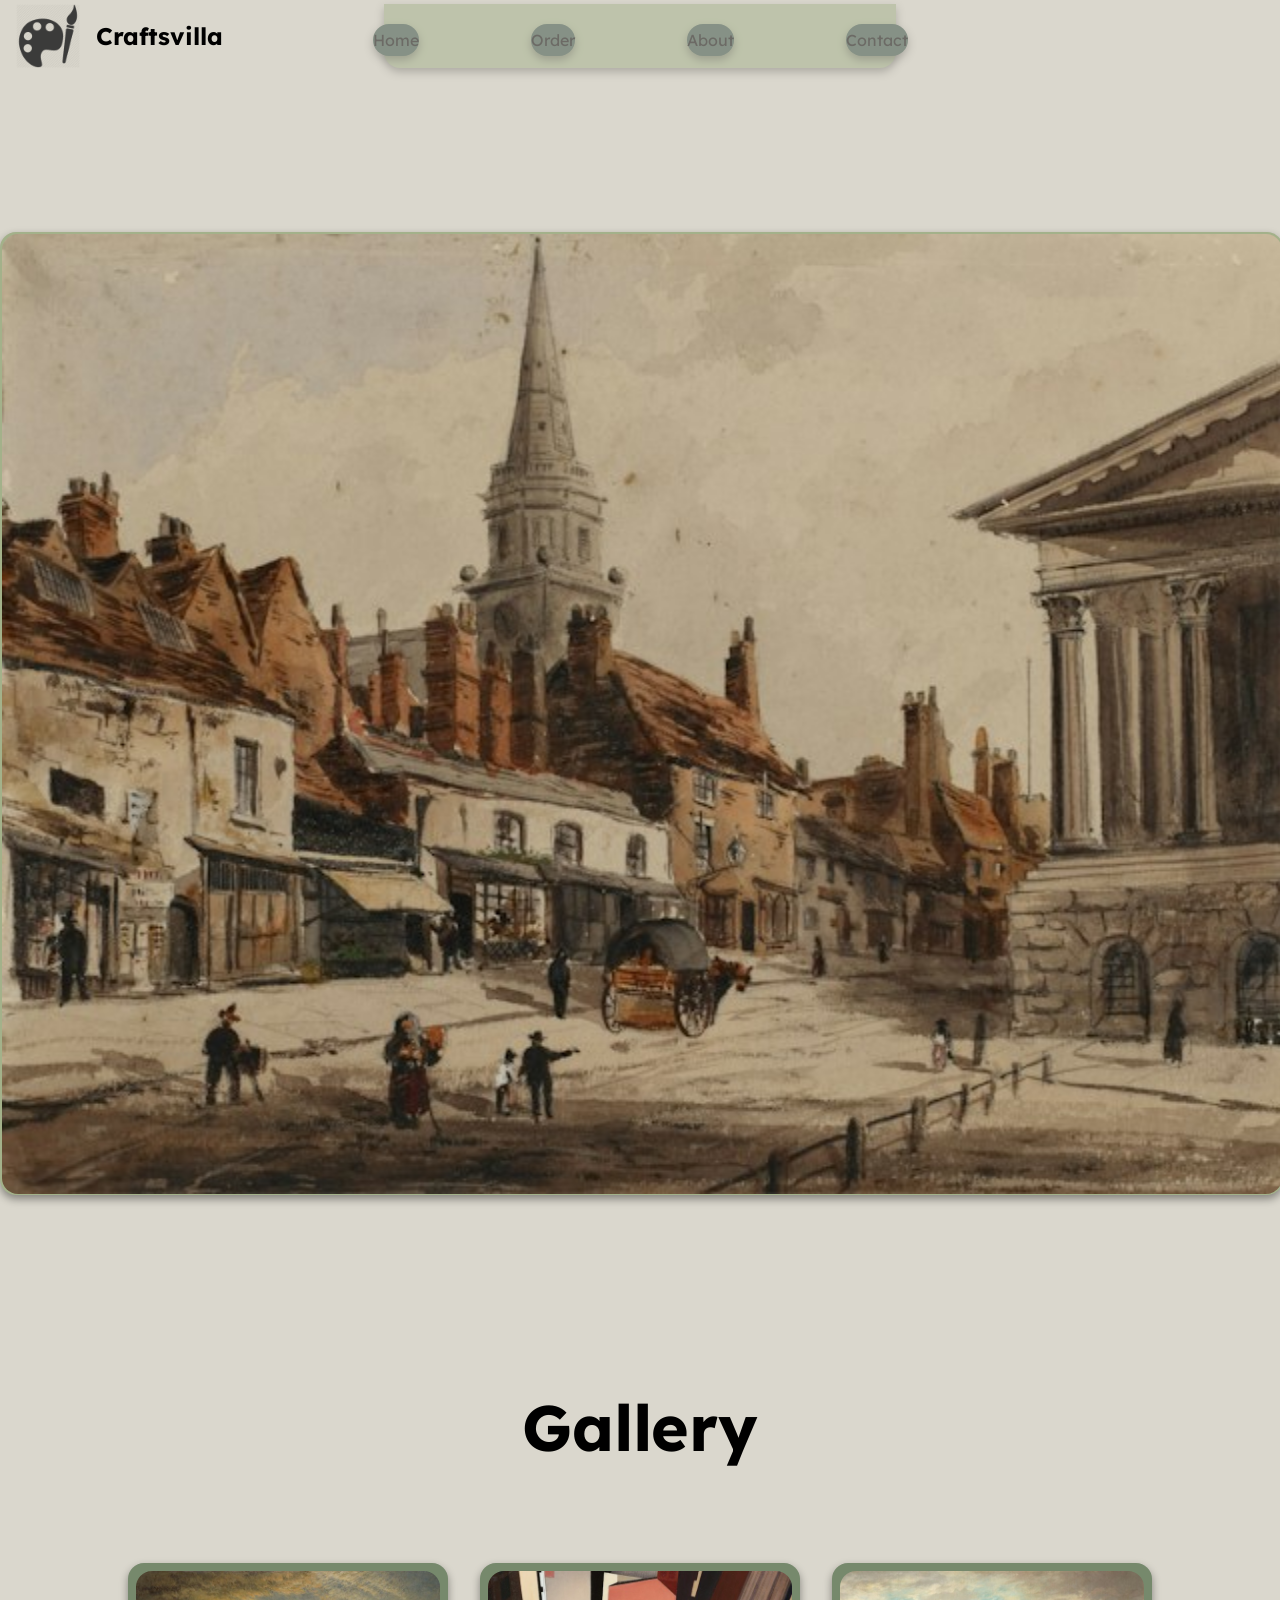
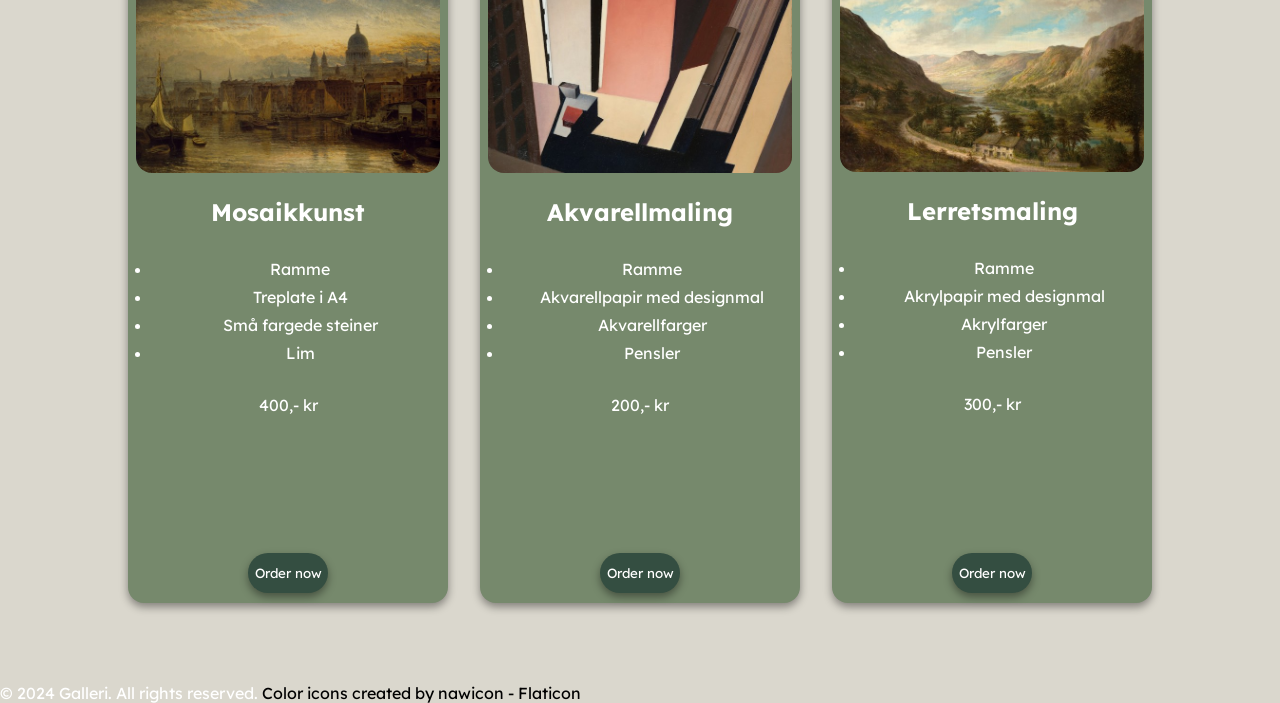
<file: index.html>
<!doctype html>
<html lang="en">
  <head>
    <meta charset="UTF-8" />
    <meta name="viewport" content="width=device-width, initial-scale=1.0" />
    <link rel="stylesheet" href="fonts.css" />
    <link rel="stylesheet" href="style.css" />
    <link rel="icon" href="assets/Icon.png" type="image/png" />
    <title>Galleri</title>
  </head>
  <body>
    <div class="header">
      <img class="logo" src="assets/Logo.png" alt="Galleri Logo" />
      <h1 class="header-title">Craftsvilla</h1>
      <div class="header-styling">
        <div class="home-button">
          <a class="home-button-css" href="index.html">Home</a>
        </div>
        <div class="order-button">
          <a class="order-button-css" href="order.html">Order</a>
        </div>
        <div class="about-button">
          <a class="about-button-css" href="about.html">About</a>
        </div>
        <div class="contact-button">
          <a class="contact-button-css" href="contact.html">Contact</a>
        </div>
      </div>
    </div>

    <section class="hero-section">
      <div class="hero">
        <img
          class="hero-image"
          src="assets/Hero.jpg"
          alt="Painting of a town"
        />
      </div>
    </section>

    <section class="gallery-section">
      <h2 class="gallery-title">Gallery</h2>
      <div class="gallery">
        <div class="gallery-item">
          <img
            class="gallery-image"
            src="assets/City.jpg"
            alt="Painting of a City"
          />
          <h3>Mosaikkunst</h3>
          <ul>
            <li>Ramme</li>
            <li>Treplate i A4</li>
            <li>Små fargede steiner</li>
            <li>Lim</li>
          </ul>
          <p>400,- kr</p>
          <button type="button" class="order-gallery-button" id="open-order">
            Order now
          </button>
        </div>
        <div class="gallery-item">
          <img
            class="gallery-image"
            src="assets/City-Abstract.jpg"
            alt="Painting of a City"
          />
          <h3>Akvarellmaling</h3>
         <ul>
            <li>Ramme</li>
            <li>Akvarellpapir med designmal</li>
            <li>Akvarellfarger</li>
            <li>Pensler</li>
          </ul>
          <p>200,- kr</p>
          <button type="button" class="order-gallery-button">
            Order now
          </button>
        </div>
        <div class="gallery-item">
          <img
            class="gallery-image"
            src="assets/River.jpg"
            alt="Painting of a City"
          />
          <h3>Lerretsmaling</h3>
          <ul>
            <li>Ramme</li>
            <li>Akrylpapir med designmal</li>
            <li>Akrylfarger</li>
            <li>Pensler</li>
          </ul>
          <p>300,- kr</p>
          <button type="button" class="order-gallery-button">
            Order now
          </button>
        </div>
      </div>
    </section>
    <footer>
      <p>
        © 2024 Galleri. All rights reserved.
        <a
          class="icon-link"
          href="https://www.flaticon.com/free-icons/color"
          title="color icons"
          >Color icons created by nawicon - Flaticon</a
        >
      </p>
    </footer>

    <dialog id="order-dialog">
      <form id="order-form" method="dialog">

        <label for="name">Name:</label>
        <input type="text" id="name" name="name" required />

        <label for="email">Email:</label>
        <input type="email" id="email" name="email" required />

        <label for="workshop">Select Painting:</label>
        <select id="workshop" name="workshop" required>
            <option value="Mosaikkunst">Mosaikkunst</option>
            <option value="Akvarellmaling">Akvarellmaling</option>
            <option value="Lerretsmaling">Lerretsmaling</option>
        </select>

        <button type="button" id="close-order">Close</button>
        <button type="submit">Submit Order</button>
      </form>
    </dialog>
    <script>


  const dialog = document.querySelector("#order-dialog");

  document.querySelectorAll(".order-gallery-button").forEach((button) => {
    button.addEventListener("click", () => {
    dialog.showModal();
    });
  });

  document.querySelector("#close-order").addEventListener("click", () => {
    dialog.close();
  });

  document.querySelector("#order-form").addEventListener("submit", (event) => {
    event.preventDefault(); // Stops the page reloading; this doesn't send the order.
    alert("Thanks! Your order form is ready to be connected to a service.");
    dialog.close();
  });

  
</script>
  </body>
</html>
</file>
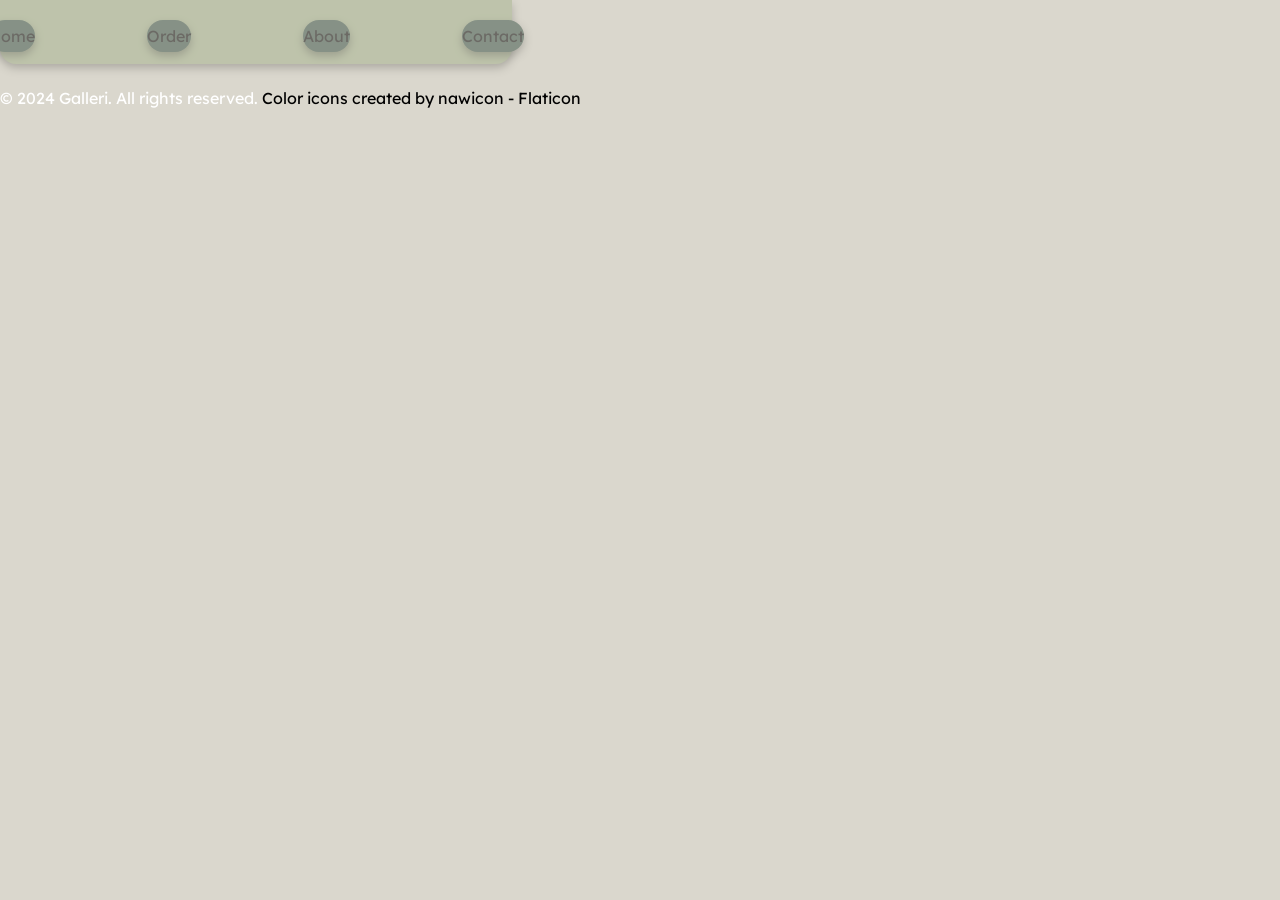
<file: about.html>
<!DOCTYPE html>
<html lang="en">
<head>
    <meta charset="UTF-8">
    <meta name="viewport" content="width=device-width, initial-scale=1.0">
    <link rel="stylesheet" href="fonts.css">
    <link rel="stylesheet" href="style.css">
    <link rel="icon" href="assets/Icon.png" type="image/png">
    <title>Galleri</title>
</head>
<body>

    <div class="header-styling">
        <div class="home-button">
            <a class="home-button-css" href="index.html">Home</a>
        </div>
        <div class="order-button">
            <a class="order-button-css" href="order.html">Order</a>
        </div>
        <div class="about-button">
            <a class="about-button-css" href="about.html">About</a>
        </div>
        <div class="contact-button">
            <a class="contact-button-css" href="contact.html">Contact</a>
        </div>
    </div>
    

    <footer>
        <p>© 2024 Galleri. All rights reserved. <a class="icon-link" href="https://www.flaticon.com/free-icons/color" title="color icons">Color icons created by nawicon - Flaticon</a></p>
    </footer>
</body>
</file>
<file: fonts.css>
@import url('https://fonts.googleapis.com/css2?family=Lexend+Deca:wght@100..900&display=swap');

.lexend-deca-p {
  font-family: "Lexend Deca", sans-serif;
  font-optical-sizing: auto;
  font-weight: 300;
  font-style: normal;
}

.lexend-deca-h {
  font-family: "Lexend Deca", sans-serif;
  font-optical-sizing: auto;
  font-weight: 700;
  font-style: normal;
}
</file>
<file: style.css>
:root {
  --bone: #dad7cd;
  --dark-green: #344e41;
  --forest-green: #475b42;
  --earthy-green: #76896c;
  --light-green: #a3b18a;
}

* {
  margin: 0;
  padding: 0;
  box-sizing: border-box;
}

body {
  background-color: var(--bone);
}

.icon-link {
  text-decoration: none;
  color: black;
}

.header {
  position: relative;
  width: 100%;
  min-height: 4.5rem;
  display: flex;
  align-items: center;
  justify-content: center;
  padding: 0 1rem;
}

.header-title {
  position: absolute;
  left: 6rem;
  font-family: "Lexend Deca", sans-serif;
  font-size: 1.5rem;
  margin: 0;
}

.logo {
  position: absolute;
  left: 1rem;
  width: 4rem;
  height: 4rem;
  object-fit: contain;
}

/* Header Styling */
.header-styling {
  width: 40vw;
  height: 4rem;
  display: flex;
  flex-direction: row;
  margin: 0;
  gap: 7rem;
  align-items: center;
  justify-content: center;
  background-color: var(--light-green);
  border-radius: 0 0 1rem 1rem;
  opacity: 0.5;
  box-shadow: 0 4px 8px rgba(0, 0, 0, 0.4);
}

/* Home Button Styling */
.home-button {
  background-color: var(--dark-green);
  display: flex;
  justify-content: center;
  align-items: center;
  height: 2rem;
  width: 5rem;
  border-radius: 4rem;
  margin-top: 0.5rem;
  box-shadow: 0 4px 8px rgba(0, 0, 0, 0.4);
}

.home-button-css {
  text-decoration: none;
  color: black;
  font-family: "Lexend Deca", sans-serif;
}

/* Order Button Styling */
.order-button {
  background-color: var(--dark-green);
  display: flex;
  justify-content: center;
  align-items: center;
  height: 2rem;
  width: 5rem;
  border-radius: 4rem;
  margin-top: 0.5rem;
  box-shadow: 0 4px 8px rgba(0, 0, 0, 0.4);
}

.order-button-css {
  text-decoration: none;
  color: black;
  font-family: "Lexend Deca", sans-serif;
}

/* About Button Styling */
.about-button {
  background-color: var(--dark-green);
  display: flex;
  justify-content: center;
  align-items: center;
  height: 2rem;
  width: 5rem;
  border-radius: 4rem;
  margin-top: 0.5rem;
  box-shadow: 0 4px 8px rgba(0, 0, 0, 0.4);
}

.about-button-css {
  text-decoration: none;
  color: black;
  font-family: "Lexend Deca", sans-serif;
}

/* Contact Button Styling */
.contact-button {
  background-color: var(--dark-green);
  display: flex;
  justify-content: center;
  align-items: center;
  height: 2rem;
  width: 5rem;
  border-radius: 4rem;
  margin-top: 0.5rem;
  box-shadow: 0 4px 8px rgba(0, 0, 0, 0.4);
}

.contact-button-css {
  text-decoration: none;
  color: black;
  font-family: "Lexend Deca", sans-serif;
}

/* Hero Section Styling */
.hero {
  background-color: var(--light-green);
  width: 80.2rem;
  height: 60.2rem;
  display: flex;
  justify-content: center;
  align-items: center;
  margin: 10rem auto 0;
  border-radius: 1rem;
  box-shadow: 0 4px 8px rgba(0, 0, 0, 0.4);
}

.hero-image {
  width: 80rem;
  height: 60rem;
  border-radius: 1rem;
}

/* Gallery section styling */
.gallery-section {
  margin: 5rem auto;
  width: 80%;
  text-align: center;
}

.gallery-title {
  font-family: "Lexend Deca", sans-serif;
  font-size: 4rem;
  margin-bottom: 6rem;
  margin-top: 12rem;
}

.gallery {
  display: flex;
  flex-wrap: wrap;
  justify-content: center;
  gap: 2rem;
}

/* Gallery card styling */
.gallery-item {
  flex: 1 1 18rem;
  max-width: 25rem;
  height: 40rem;
  display: flex;
  flex-direction: column;
  background-color: var(--earthy-green);
  border-radius: 1rem;
  box-shadow: 0 4px 8px rgba(0, 0, 0, 0.4);
}

.gallery-image {
  max-width: 96%;
  max-height: 96%;
  object-fit: contain;
  border-radius: 1rem;
  margin: 0.5rem;
}

/* styling for the h3 elements used in the gallery items */
h3 {
  font-family: "Lexend Deca", sans-serif;
  font-size: 1.5rem;
  margin-top: 1rem;
  color: white;
}

/* Syling for the p elements used in the gallery items */
p {
  font-family: "Lexend Deca", sans-serif;
  font-size: 1rem;
  margin-top: 1.5rem;
  color: white;
  margin-top: 1.5rem;
}

.order-button-gallery-box {
  height: 40px;
  width: 60%;
  display: flex;
  background-color: gray;
}

.order-gallery-button {
  font-family: "Lexend Deca", sans-serif;
  color: white;
  margin: auto auto 10px;
}

.order-gallery-button,
#close-order,
#order-form button {
  background-color: var(--dark-green);
  border: 0;
  border-radius: 4rem;
  box-shadow: 0 4px 8px rgba(0, 0, 0, 0.4);
  cursor: pointer;
}

ul {
  margin-top: 2rem;
  color: white;
  font-family: "Lexend Deca", sans-serif;
  padding-left: 1.5rem;
}

li {
  margin-bottom: 0.5rem;
}

#order-dialog {
  width: min(90vw, 28rem);
  margin: auto;
  padding: 2rem;
  border: 2px solid var(--dark-green);
  border-radius: 1rem;
  background-color: var(--bone);
  color: var(--dark-green);
  box-shadow: 0 8px 24px rgba(0, 0, 0, 0.35);
  font-family: "Lexend Deca", sans-serif;
}

#order-dialog::backdrop {
  background: rgba(20, 30, 24, 0.65);
}

#order-form {
  display: grid;
  grid-template-columns: 1fr;
  gap: 0.75rem;
}

#order-form label {
  color: var(--dark-green);
}

#order-form input,
#order-form select {
  width: 100%;
  min-height: 2.5rem;
  padding: 0.5rem;
  border: 1px solid var(--forest-green);
  border-radius: 0.5rem;
  background-color: white;
  color: var(--dark-green);
  font: inherit;
}

#order-form button {
  width: auto;
  min-width: 7rem;
  padding: 0.5rem 1rem;
  color: white;
  font: inherit;
}

#close-order {
  margin-top: 0.5rem;
}

button {
  justify-content: center;
  align-items: center;
  text-align: center;
  height: 40px;
  width: 25%;
  display: flex;
}
</file>
